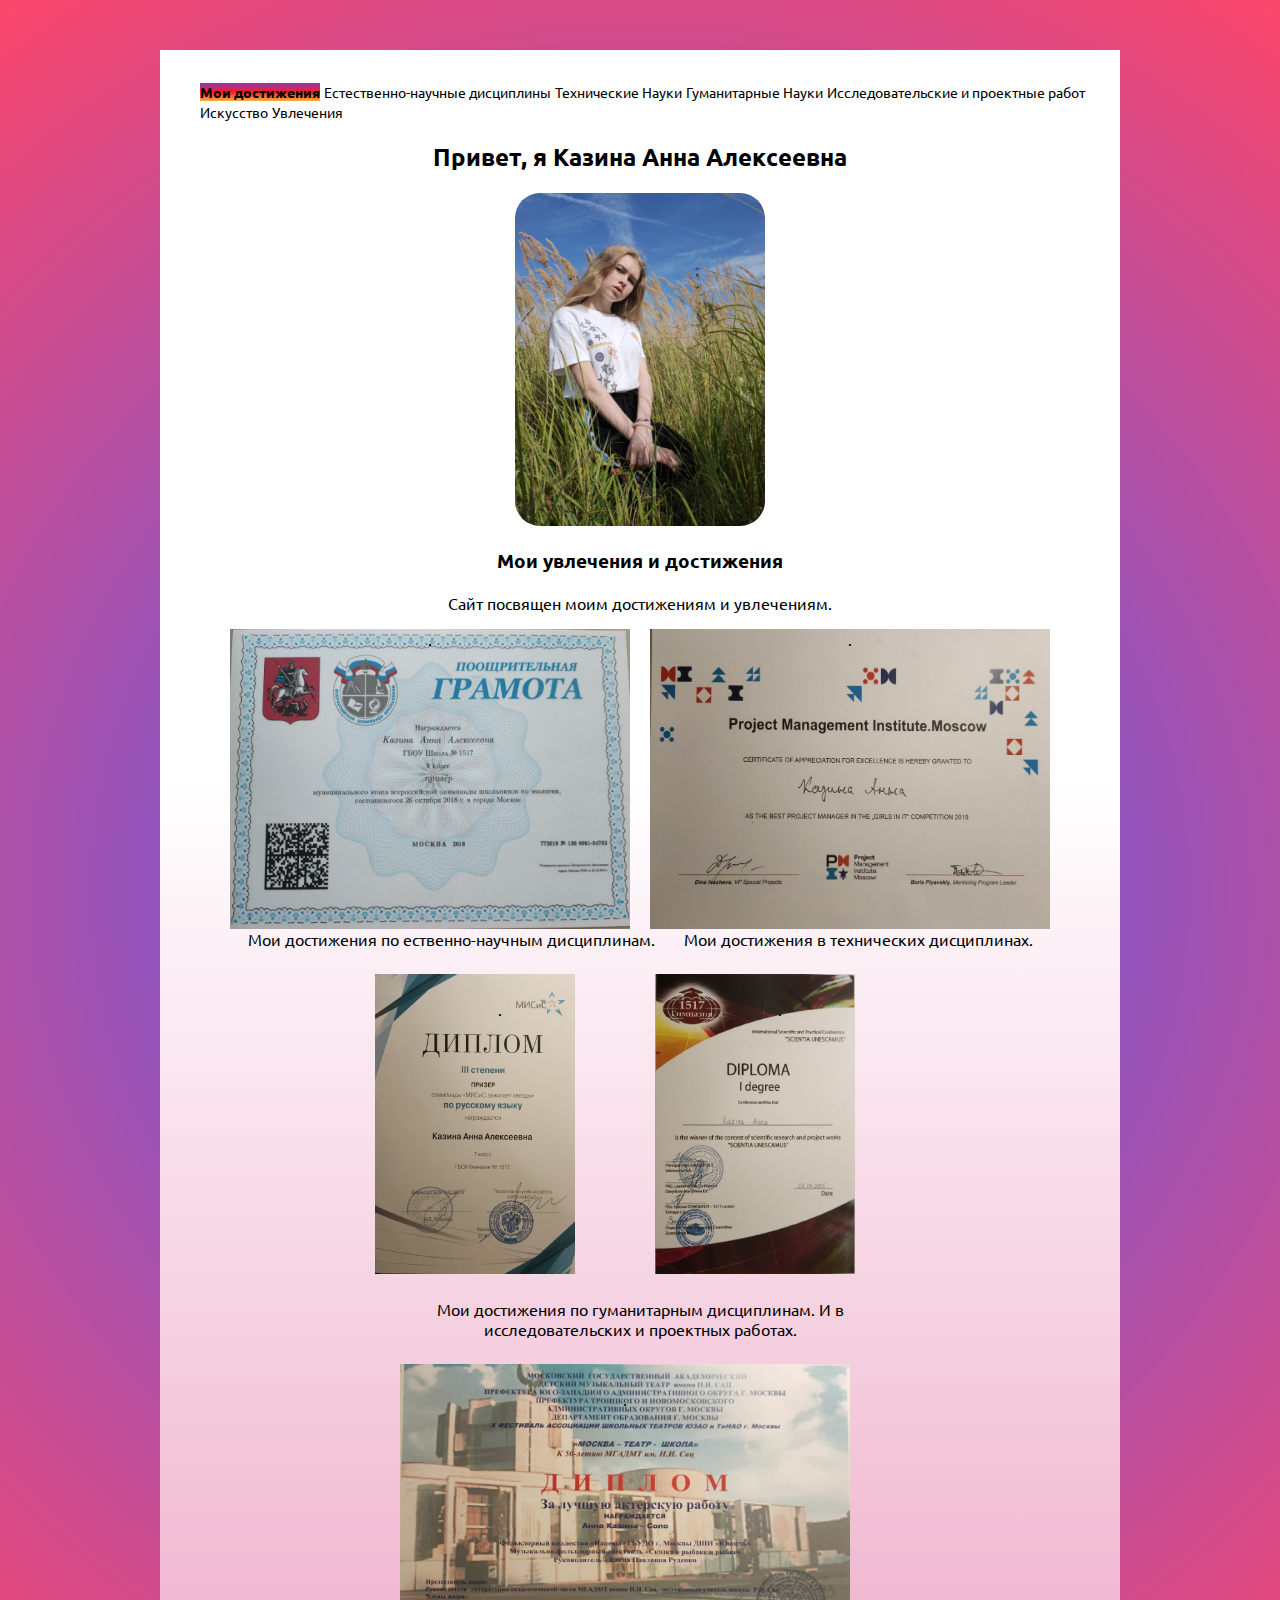
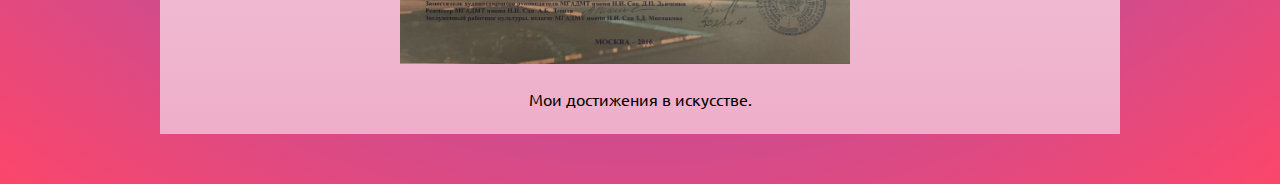
<file: index.html>
<!DOCTYPE html>
<html>
<head>
	<title>Главная страница</title>
	<meta charset="utf-8">
	<link rel="stylesheet" type="text/css" href="css/style.css">
<link rel="preconnect" href="https://fonts.gstatic.com">
<link href="https://fonts.googleapis.com/css2?family=Ubuntu&display=swap" rel="stylesheet">
</head>
<body>

		<div class="body"   >

					<ul>
						<li><a href="index.html"><b>Мои достижения</b></a></li>
						<li><a href="natural.html">Естественно-научные дисциплины</a></li>
						<li><a href="it.html">Технические Науки</a></li>
						<li><a href="humanities.html">Гуманитарные Науки</a></li>
						<li><a href="projects.html">Исследовательские и проектные работ</a></li>
						<li><a href="art.html">Искусство</a></li>
						<li><a href="about.html">Увлечения</a></li>
					</ul>
					<div class="main" align="center">
					<h2>Привет, я Казина Анна Алексеевна</h2>
					<img width="250px" src="images/dinya1.jpg">
					<div>
						<h3>Мои увлечения и достижения</h3>
						<p>Сайт посвящен моим достижениям и увлечениям.</p>
					
					<div style= "width:820px; position: relative; text-align: center; ">
							<a href="natural.html"><div style=" display: block; float: left; background-image: url(images/natural2.jpg); background-repeat: no-repeat; background-size: 400px 300px; width: 400px; height: 300px; ">.</div></a>

							<a href="it.html"><div style=" display: block; float: right; background-image: url(images/it2.jpg); background-repeat: no-repeat; background-size: 400px 300px; width: 400px; height: 300px; ">.</div></a>	 
							<p align="left" style="display: inline;">Мои достижения по ественно-научным дисциплинам.</p>
							<p align="right" style="display: inline; margin-left:25px; margin-top: 0; padding-top: 0;">Мои достижения в технических дисциплинах.</p> 
						   </div>

					<div style= "width:530px; position: relative; text-align: center; ">

							<a href="humanities.html"><div style=" display: block; float: left; background-image: url(images/humanities2.jpg); background-repeat: no-repeat; background-size: 200px 300px; width: 250px; height: 300px; margin-top: 25px; padding-top: 25px; margin-bottom: 0; padding-bottom: 0;">.</div></a>


							<a href="projects.html"><div style=" display: block; float: right; background-image: url(images/projects2.jpg); background-repeat: no-repeat; background-size: 200px 300px; width: 250px; height: 300px; margin-top: 25px; padding-top: 25px;">.</div></a>
							<p align="left" style="display: inline; margin-top: 0; padding-top: 0 ;">Мои достижения по гуманитарным дисциплинам.</p>
							<p align="right" style="display: inline; margin-top: 0; padding-top: 0;">И в исследовательских и проектных работах.</p> </div>					
					</div>

					<div style= "width:480px; position: relative; text-align: center;">
						<a href="art.html"><div style=" display: block; float: left; background-image: url(images/art2.jpg); background-repeat: no-repeat; background-size: 450px 300px; width: 450px; height: 300px; margin-top: 25px; padding-top: 25px;">.</div></a>
							<p align="right" style="display: inline; margin-top: 0; padding-top: 0;">Мои достижения в искусстве.</p>			
					</div>

					</div>
					</div>	
		</div>

</body>
</html>
</file>
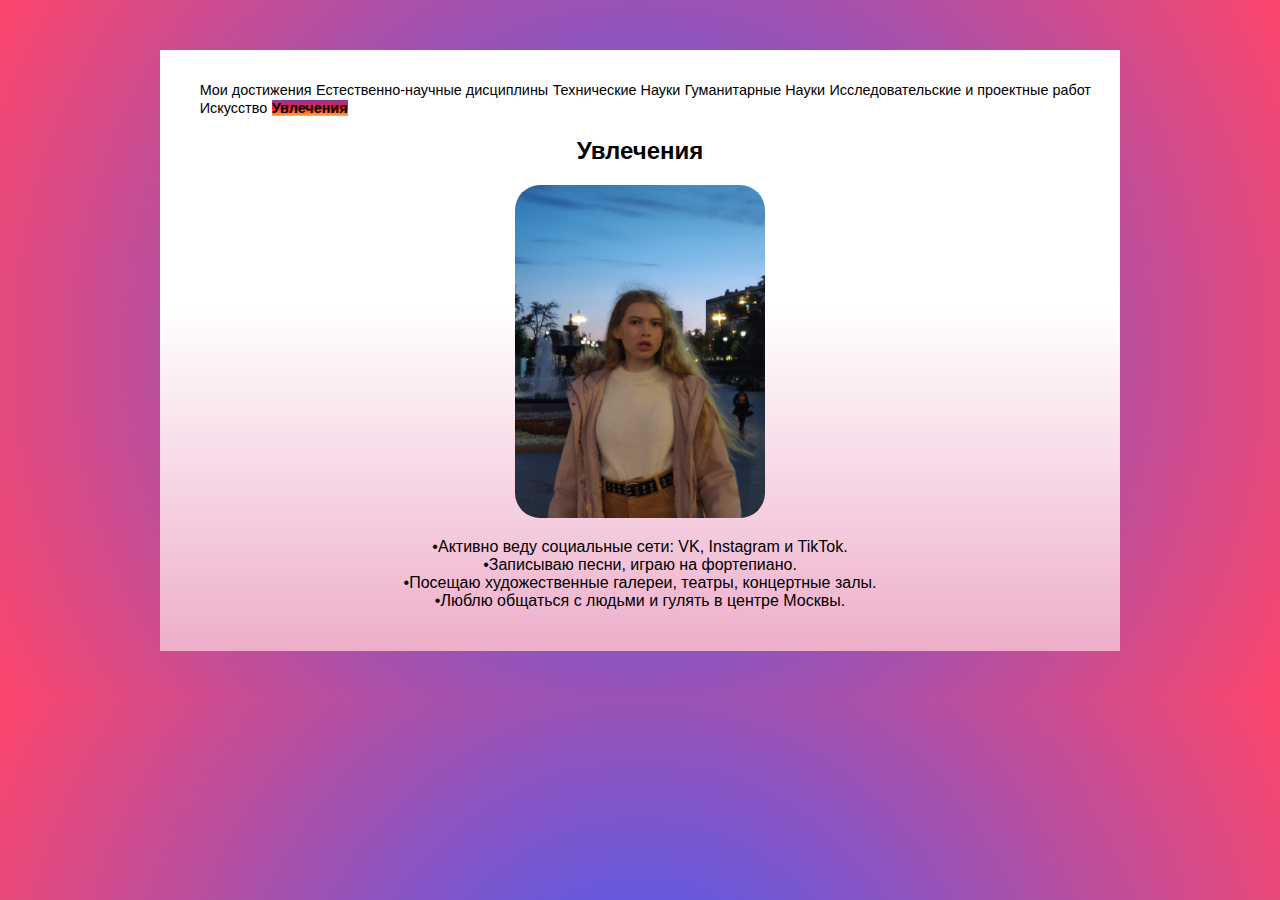
<file: about.html>
<!DOCTYPE html>
<html>
<head>
	<title>Увлечения</title>
	<meta charset="utf-8">
	<link rel="stylesheet" type="text/css" href="css/style.css">
</head>
<body>

		<div class="body" >

					<ul>
						<li><a href="index.html">Мои достижения</a></li>
						<li><a href="natural.html">Естественно-научные дисциплины</a></li>
						<li><a href="it.html">Технические Науки</a></li>
						<li><a href="humanities.html">Гуманитарные Науки</a></li>
						<li><a href="projects.html">Исследовательские и проектные работ</a></li>
						<li><a href="art.html">Искусство</a></li>
						<li><a href="about.html"><b>Увлечения</b></a></li>
					</ul>
					<div class="main" align="center">
						<h2>Увлечения</h2>
					<img width="250px" src="images/author.jpg">
					<p>
						•Активно веду социальные сети: VK, Instagram и TikTok.<br>
						•Записываю песни, играю на фортепиано.<br>
						•Посещаю художественные галереи, театры, концертные залы.<br>
						•Люблю общаться с людьми и гулять в центре Москвы.<br>
					</p>
					</div>	
		</div>

</body>
</html>
</file>
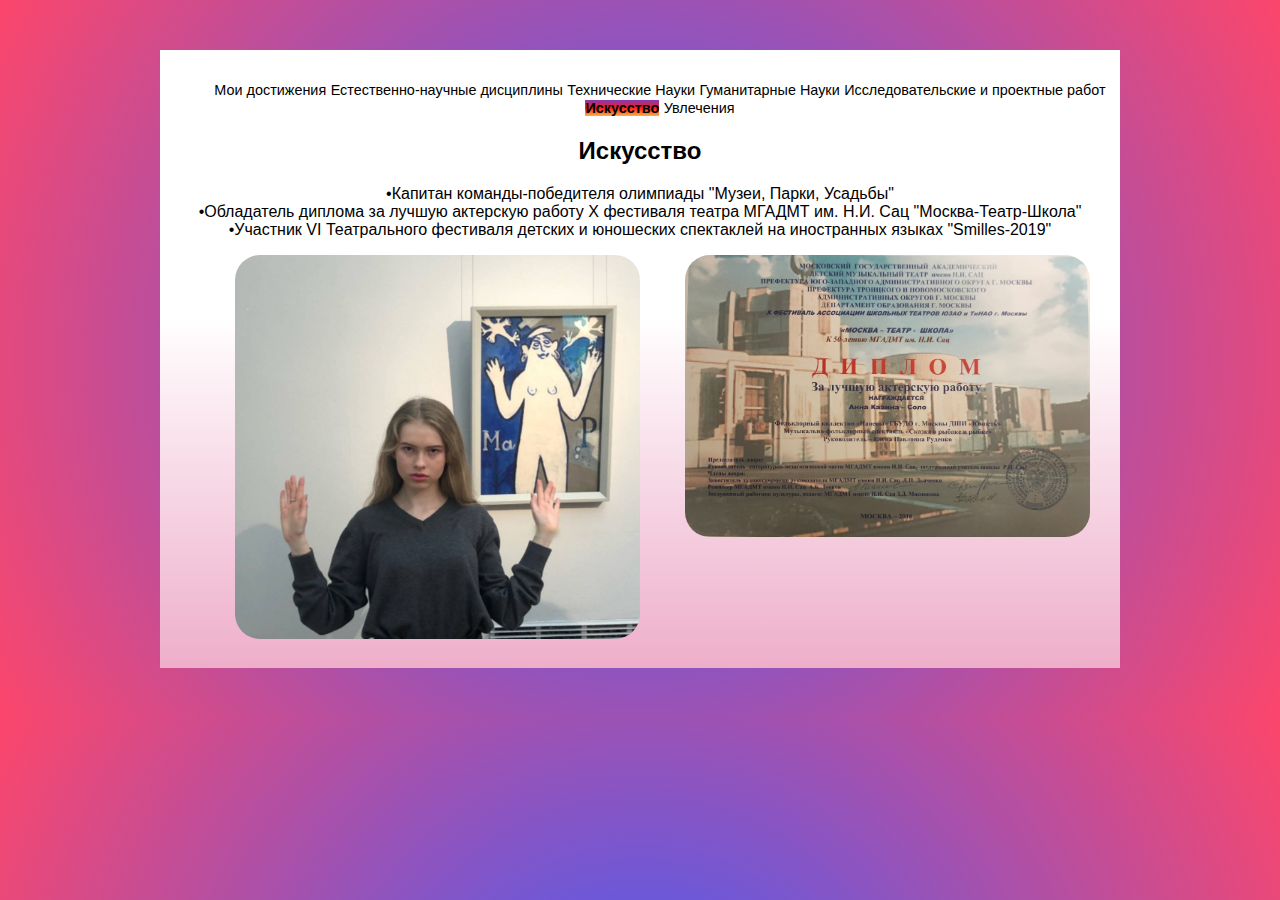
<file: art.html>
<!DOCTYPE html>
<html>
<head>
	<title>Искусство</title>
	<meta charset="utf-8">
	<link rel="stylesheet" type="text/css" href="css/style.css">
</head>
<body id="natural">
	<div class="body" align="center" >
					<ul>
						<li><a href="index.html">Мои достижения</a></li>
						<li><a href="natural.html">Естественно-научные дисциплины</a></li>
						<li><a href="it.html">Технические Науки</a></li>
						<li><a href="humanities.html">Гуманитарные Науки</a></li>
						<li><a href="projects.html">Исследовательские и проектные работ</a></li>
						<li><a href="art.html"><b>Искусство</b></a></li>
						<li><a href="about.html">Увлечения</a></li>
					</ul>
		<h2>Искусство</h2>
		<div class="text" style="width: 900px;>
			<p>
				•Окончила музыкальную школу имени В.В. Андреева по специальности фортепиано.<br>
				•Лауреат II степени Всероссийского конкурса вокально-хорового творчества "Весенние проталины" г. Казань<br>
				•Капитан команды-победителя олимпиады "Музеи, Парки, Усадьбы"<br>
				•Обладатель диплома за лучшую актерскую работу X фестиваля театра МГАДМТ им. Н.И. Сац "Москва-Театр-Школа"<br>
				•Участник VI Театрального фестиваля детских и юношеских спектаклей на иностранных языках "Smilles-2019"<br>
		 	</p>
		 	<img height="15%" width="45%" src="images/art1.jpg" align="clear">
		 	<img height="35%" width="45%"src="images/art2.jpg" align="right">
		</div>
	</div>
</body>
</html>
</file>
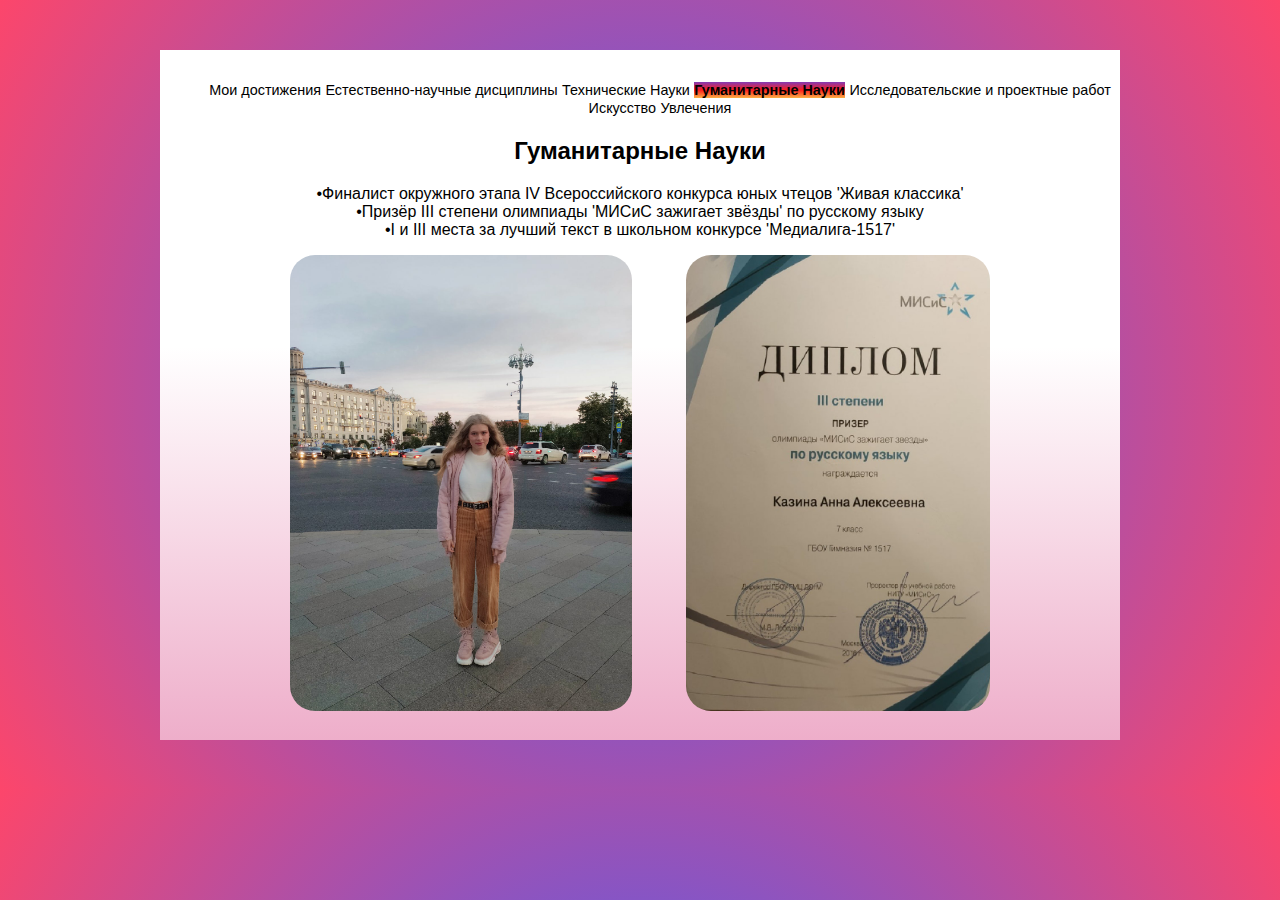
<file: humanities.html>
<!DOCTYPE html>
<html>
<head>
	<title>Гуманитарные Науки</title>
	<meta charset="utf-8">
	<link rel="stylesheet" type="text/css" href="css/style.css">
</head>
<body id="it">
	<div class="body" align="center" >
					<ul>
						<li><a href="index.html">Мои достижения</a></li>
						<li><a href="natural.html">Естественно-научные дисциплины</a></li>
						<li><a href="it.html">Технические Науки</a></li>
						<li><a href="humanities.html"><b>Гуманитарные Науки</b></a></li>
						<li><a href="projects.html">Исследовательские и проектные работ</a></li>
						<li><a href="art.html">Искусство</a></li>
						<li><a href="about.html">Увлечения</a></li>
					</ul>
		<h2>Гуманитарные Науки</h2>
		<div class="text"  style="width: 900px;">
			<p>
				•Финалист окружного этапа IV Всероссийского конкурса юных чтецов 'Живая классика' </br>
				•Призёр III степени олимпиады 'МИСиС зажигает звёзды' по русскому языку </br>
				•I и III места за лучший текст в школьном конкурсе 'Медиалига-1517' </br>
		 	</p>
		 	<img height="15%" width="38%" src=images/humanities1.jpg align=clear style="margin-right: 50px;">
		 	<img height="35%" width="33.8%"src="images/humanities2.jpg" align="auto" >
		</div>
	</div>
</body>
</html>
</file>
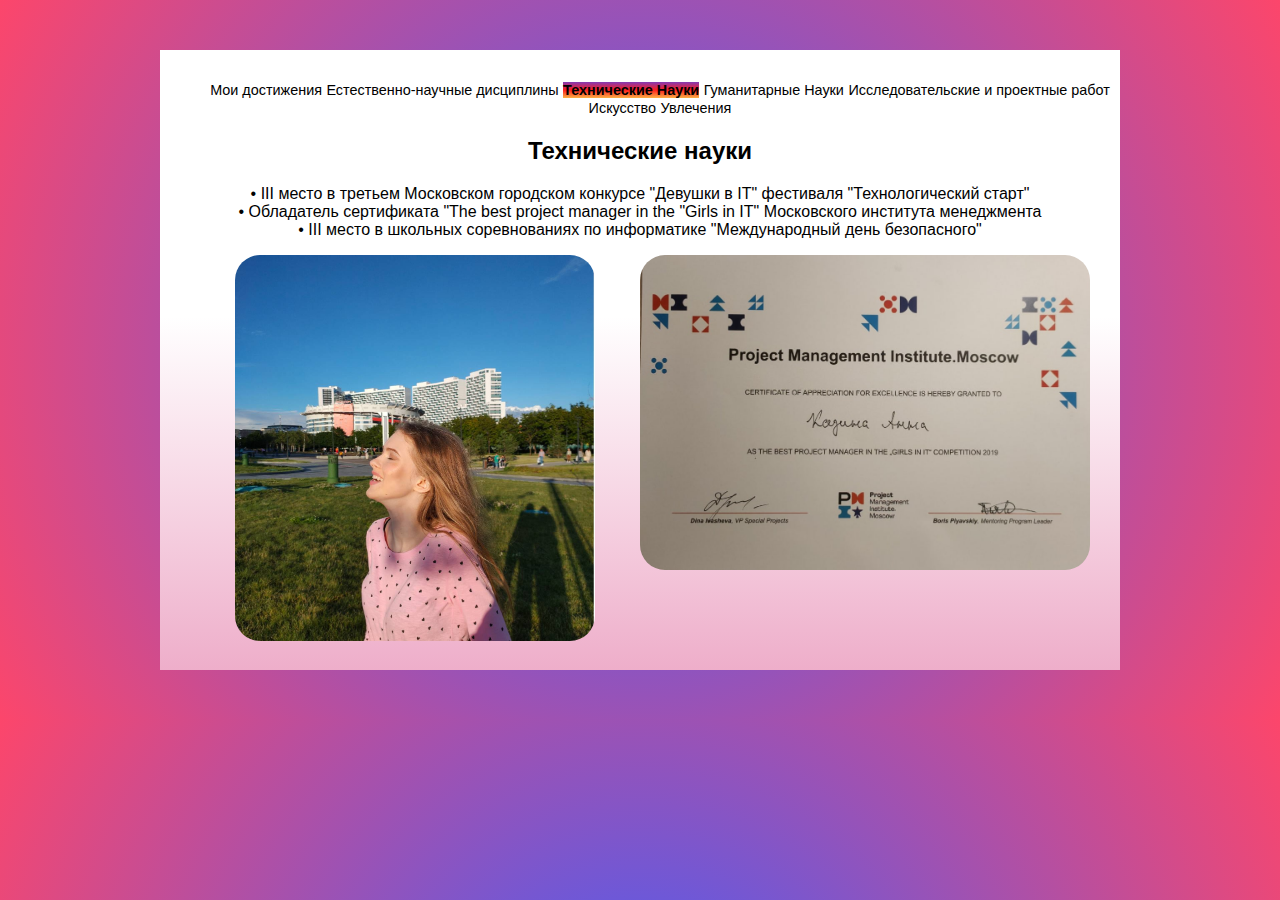
<file: it.html>
<!DOCTYPE html>
<html>
<head>
	<title>Технические Науки</title>
	<meta charset="utf-8">
	<link rel="stylesheet" type="text/css" href="css/style.css">
</head>
<body id="it">
	<div class="body" align="center" >
					<ul>
						<li><a href="index.html">Мои достижения</a></li>
						<li><a href="natural.html">Естественно-научные дисциплины</a></li>
						<li><a href="it.html"><b>Технические Науки</b></a></li>
						<li><a href="humanities.html">Гуманитарные Науки</a></li>
						<li><a href="projects.html">Исследовательские и проектные работ</a></li>
						<li><a href="art.html">Искусство</a></li>
						<li><a href="about.html">Увлечения</a></li>
					</ul>
		<h2>Технические науки</h2>
		<div class="text"  style="width: 900px;">
			<p>
				• III место в третьем Московском городском конкурсе "Девушки в IT" фестиваля "Технологический старт"<br>
				• Обладатель сертификата "The best project manager in the "Girls in IT" Московского института менеджмента<br>
				• III место в школьных соревнованиях по информатике "Международный день безопасного"<br>
		 	</p>
		 	<img height="25%" width="40%" src="images/it1.jpg" align="clear">
		 	<img style="width:  50%;" height="35%" width="50%" src="images/it2.jpg" align="right">
		</div>
	</div>
</body>
</html>
</file>
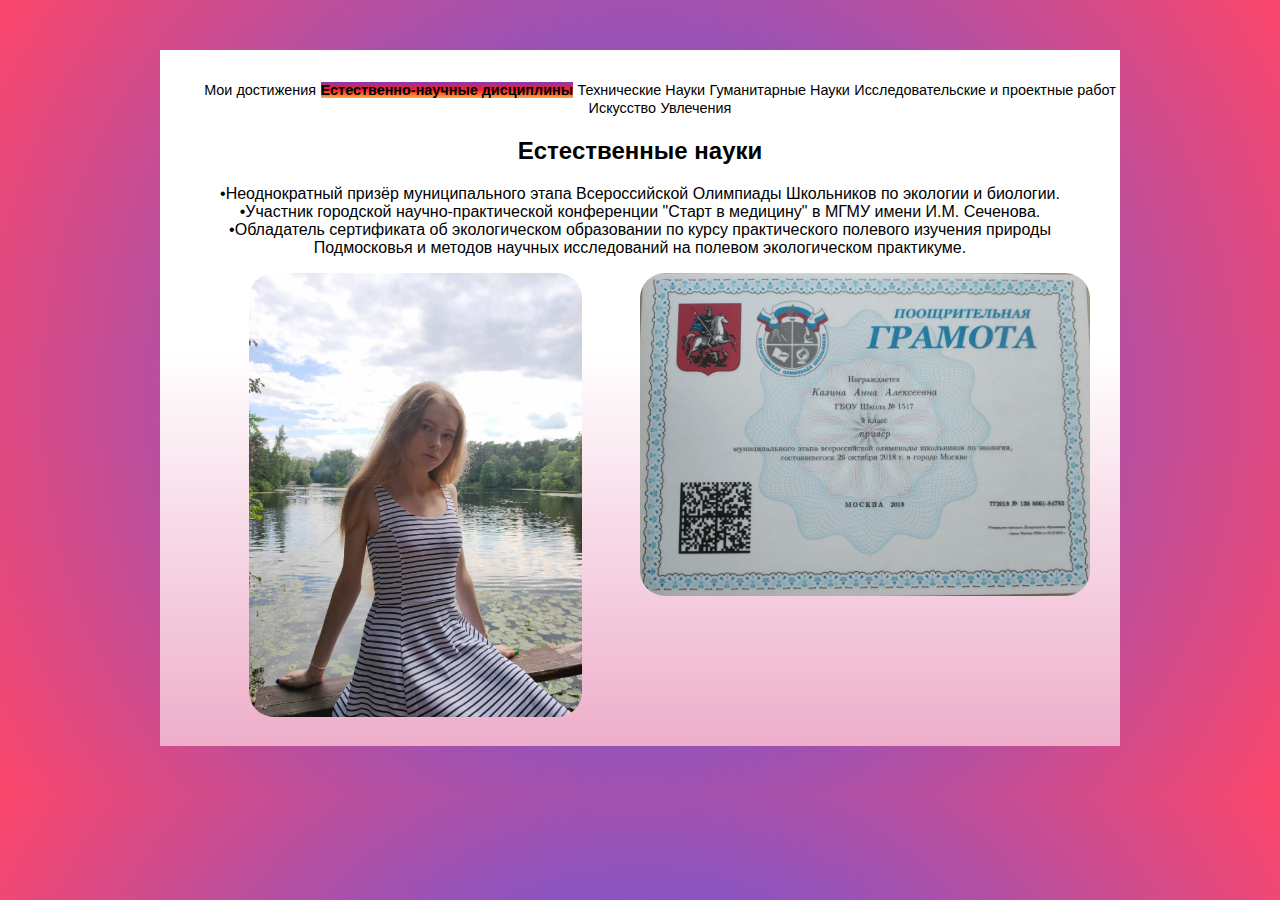
<file: natural.html>
<!DOCTYPE html>
<html>
<head>
	<title>Естественно-научные дисциплины</title>
	<meta charset="utf-8">
	<link rel="stylesheet" type="text/css" href="css/style.css">
</head>
<body id="natural">
	<div class="body" align="center">
					<ul>
						<li><a href="index.html">Мои достижения</a></li>
						<li><a href="natural.html"><b>Естественно-научные дисциплины</b></a></li>
						<li><a href="it.html">Технические Науки</a></li>
						<li><a href="humanities.html">Гуманитарные Науки</a></li>
						<li><a href="projects.html">Исследовательские и проектные работ</a></li>
						<li><a href="art.html">Искусство</a></li>
						<li><a href="about.html">Увлечения</a></li>
					</ul>
		<h2>Естественные науки</h2>
		<div class="text" style="width: 900px ;">
			<p>
				•Неоднократный призёр муниципального этапа Всероссийской Олимпиады Школьников по экологии и биологии.<br>
				•Участник городской научно-практической конференции "Старт в медицину" в МГМУ имени И.М. Сеченова.<br>
		 		•Обладатель сертификата об экологическом образовании по курсу практического полевого изучения природы Подмосковья и методов научных исследований на полевом экологическом практикуме.<br>
		 	</p>
		 	<img height="15%" style="width: 37% ;" width="37%" src="images/natural1.jpg" align="clear">
		 	<img style="width: 50% ;" height="31%" width="50%"src="images/natural2.jpg" align="right">
		</div>
	</div>
</body>
</html>
</file>
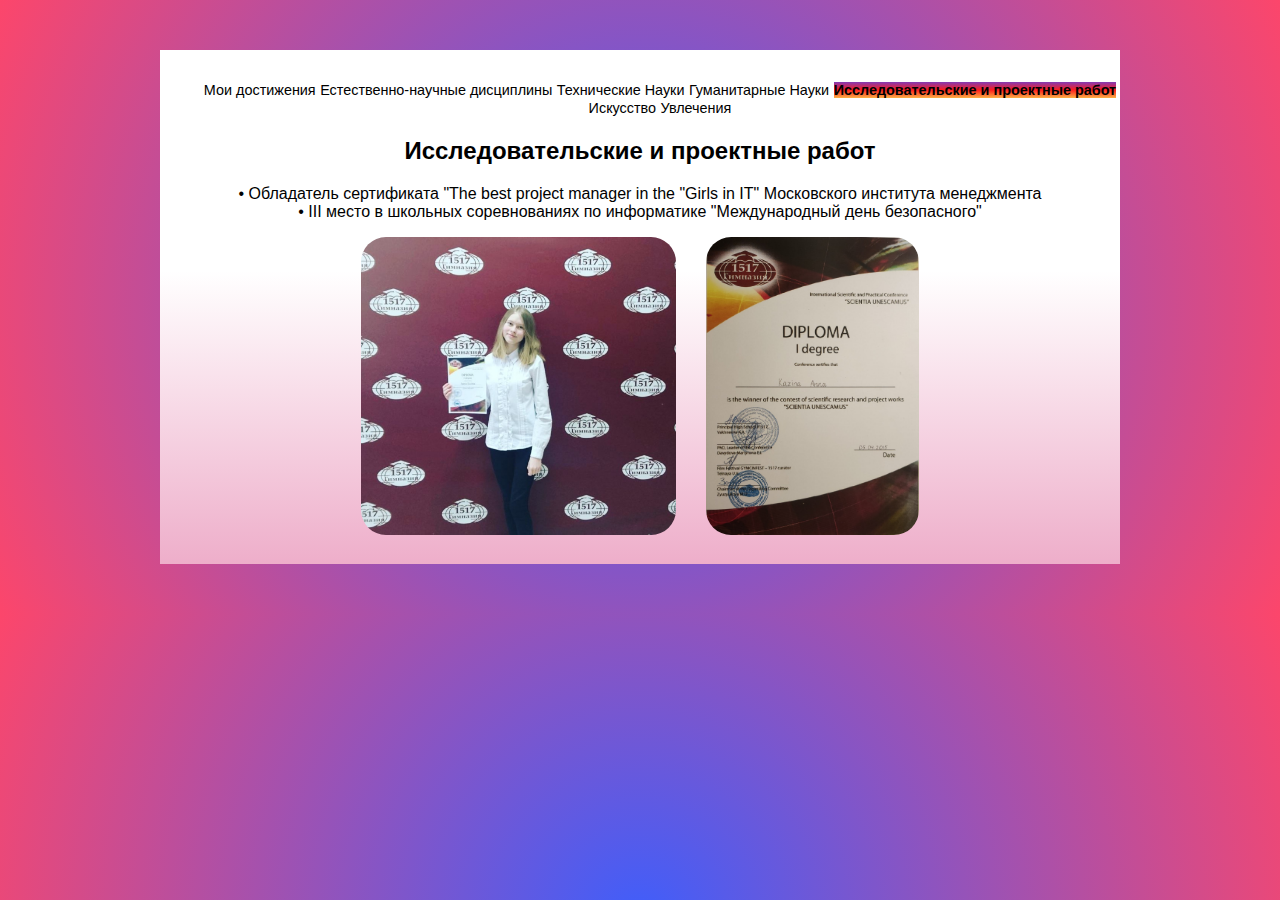
<file: projects.html>
<!DOCTYPE html>
<html>
<head>
	<title>Исследовательские и проектные работ</title>
	<meta charset="utf-8">
	<link rel="stylesheet" type="text/css" href="css/style.css">
</head>
<body id="it">
	<div class="body" align="center" >
					<ul>
						<li><a href="index.html">Мои достижения</a></li>
						<li><a href="natural.html">Естественно-научные дисциплины</a></li>
						<li><a href="it.html">Технические Науки</a></li>
						<li><a href="humanities.html">Гуманитарные Науки</a></li>
						<li><a href="projects.html"><b>Исследовательские и проектные работ</b></a></li>
						<li><a href="art.html">Искусство</a></li>
						<li><a href="about.html">Увлечения</a></li>
					</ul>
		<h2>Исследовательские и проектные работ</h2>
		<div class="text"  style="width: 900px;>
			<p>
				• III место в третьем Московском городском конкурсе "Девушки в IT" фестиваля "Технологический старт"<br>
				• Обладатель сертификата "The best project manager in the "Girls in IT" Московского института менеджмента<br>
				• III место в школьных соревнованиях по информатике "Международный день безопасного"<br>
		 	</p>
		 	<img height="15%" width="35%" src="images/projects1.jpg" align="clear">
		 	<img style="margin-left:25px; width: 23.7%" height="33%" width: 23.7% src="images/projects2.jpg" align="auto">
		</div>
	</div>
</body>
</html>
</file>
<file: css/style.css>
body {
margin-top: 50px;
margin-bottom: 50px;
font-family: 'Ubuntu', sans-serif;
background: rgb(63,94,251);
background: radial-gradient(circle, rgba(63,94,251,1) 0%, rgba(252,70,107,1) 100%);
}

b {
	background: rgb(131,58,180);
	background: linear-gradient(180deg, rgba(131,58,180,1) 0%, rgba(253,29,29,1) 50%, rgba(252,176,69,1) 100%);
}
a:link {
  color: black;
}

a:visited {
  color: black;
}
a:hover {
  color: black;
}
a:active {
  color: black;
}

img {
	border-radius: 25px;
}
li {
	font-size: .9em;
	background-color: white;
	display: inline;
	margin: 0;
	text-decoration-line: none;

}
a {
	text-decoration-line: none;
}
div.body {
		background: rgb(238,174,202);
		background: linear-gradient(0deg, rgba(238,174,202,1) 0%, rgba(255,255,255,1) 57%);
		padding-top: 15px;
		background-color: white;
		margin-left: 12%;
		margin-right: 12%;
		margin-top: 0;
		padding-bottom: 25px;

}

#natural div.body div.text img {
	min-height: 150px;
	min-width: 300px;
}
#natural div.body {
	
}
</file>
